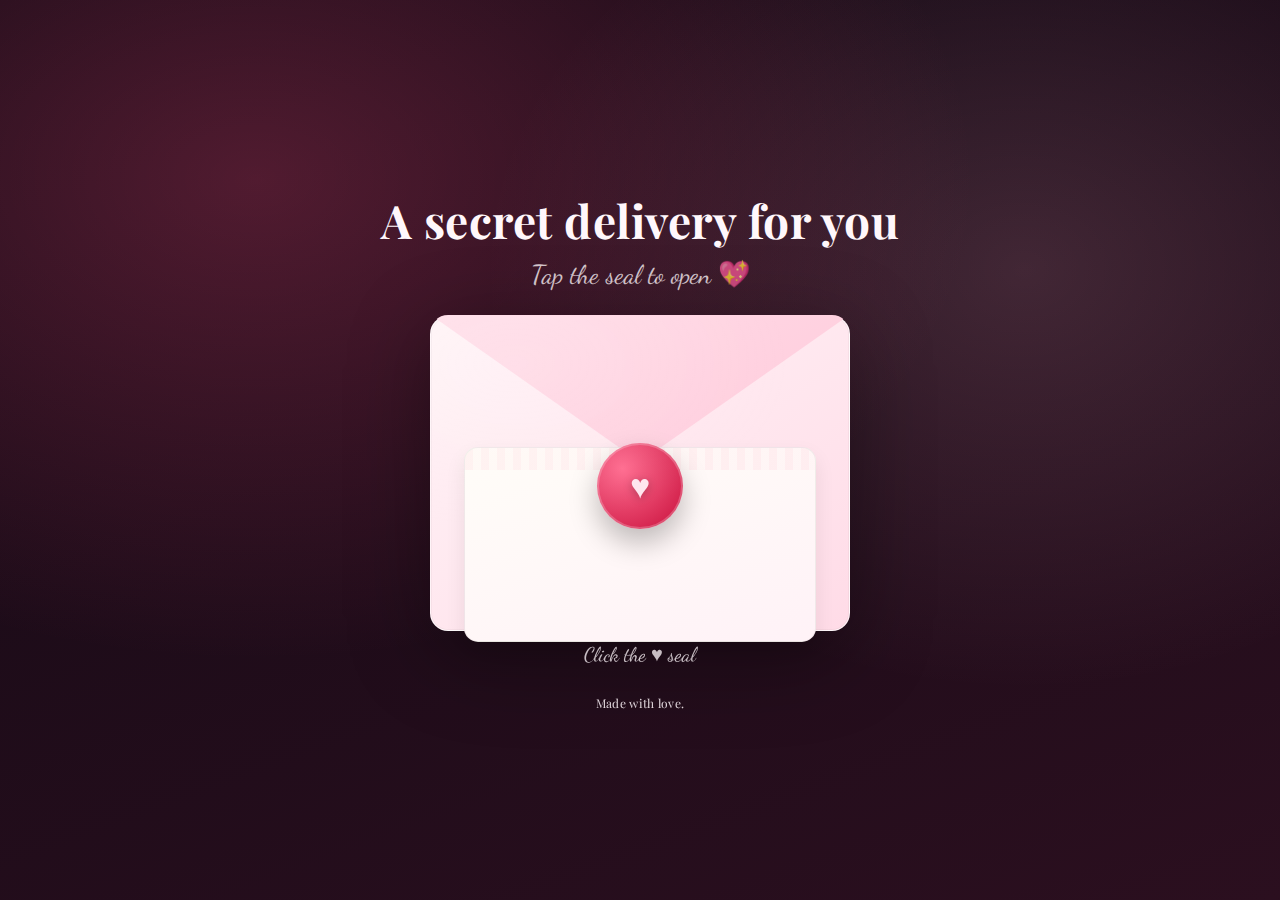
<file: index.html>
<!DOCTYPE html>
<html lang="en">
  <head>
    <meta charset="UTF-8" />
    <meta name="viewport" content="width=device-width, initial-scale=1.0" />
    <title>You've Got a Secret 💌</title>

    <!-- Fonts (optional but nice) -->
    <link rel="preconnect" href="https://fonts.googleapis.com" />
    <link rel="preconnect" href="https://fonts.gstatic.com" crossorigin />
    <link
      href="https://fonts.googleapis.com/css2?family=Playfair+Display:wght@400;600&family=Dancing+Script:wght@600&display=swap"
      rel="stylesheet"
    />

    <link rel="stylesheet" href="./css/base.css" />
    <link rel="stylesheet" href="./css/envelope.css" />
  </head>

  <body>
    <main class="page">
      <section class="scene" aria-label="Envelope scene">
        <div class="headline">
          <h1 class="title">A secret delivery for you</h1>
          <p class="subtitle">Tap the seal to open 💖</p>
        </div>

        <div class="envelope-wrap">
          <!-- Envelope -->
          <div class="envelope" id="envelope" aria-label="Sealed envelope">
            <div class="envelope-back"></div>

            <!-- flap (animates open) -->
            <div class="flap" id="flap"></div>

            <!-- letter peek (slides up slightly when opening) -->
            <div class="letter-peek" id="letterPeek">
              <div class="paper-top"></div>
            </div>

            <!-- wax seal button -->
            <button class="seal" id="seal" aria-label="Open the envelope">
              <span class="seal-heart">♥</span>
            </button>

            <!-- subtle shine -->
            <div class="shine"></div>
          </div>

          <div class="hint" id="hint">Click the ♥ seal</div>
        </div>

        <footer class="footer-note">
          <span class="tiny">Made with love.</span>
        </footer>
      </section>
    </main>

    <script src="./js/utils.js"></script>
    <script src="./js/envelope.js"></script>
  </body>
</html>
</file>
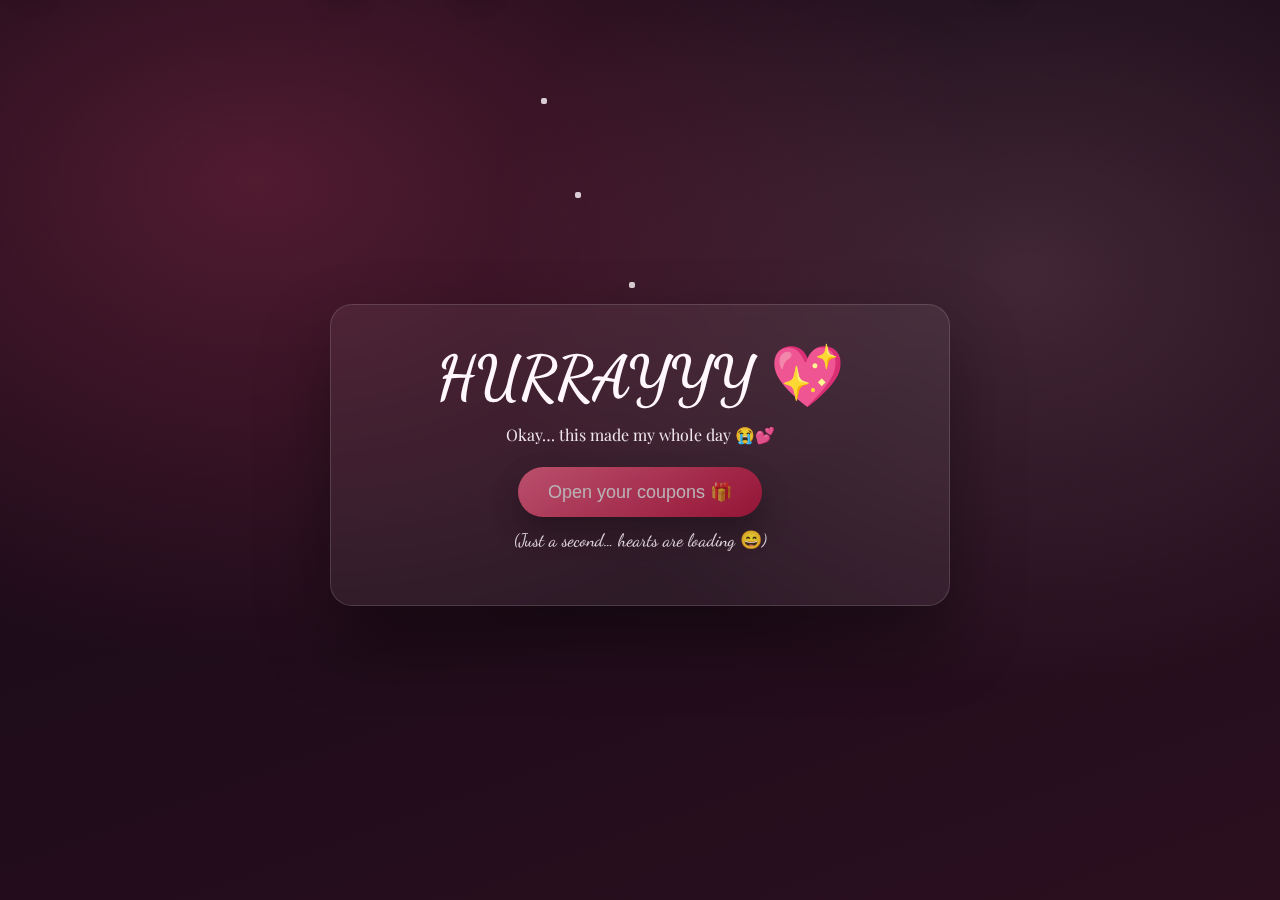
<file: celebrate.html>
<!DOCTYPE html>
<html lang="en">
  <head>
    <meta charset="UTF-8" />
    <meta name="viewport" content="width=device-width, initial-scale=1.0" />
    <title>HURRAYYY 💖</title>

    <!-- Fonts -->
    <link rel="preconnect" href="https://fonts.googleapis.com" />
    <link rel="preconnect" href="https://fonts.gstatic.com" crossorigin />
    <link
      href="https://fonts.googleapis.com/css2?family=Dancing+Script:wght@600;700&family=Playfair+Display:wght@400;600&display=swap"
      rel="stylesheet"
    />

    <link rel="stylesheet" href="./css/base.css" />
    <link rel="stylesheet" href="./css/celebrate.css" />
  </head>

  <body>
    <!-- falling hearts container -->
    <div class="hearts" id="hearts" aria-hidden="true"></div>

    <main class="page">
      <section class="scene celebrate-scene">
        <div class="celebrate-card">
          <h1 class="yay">HURRAYYY 💖</h1>
          <p class="msg">
            Okay… this made my whole day 😭💕
          </p>

          <button class="next-btn" id="nextBtn" disabled>
            Open your coupons 🎁
          </button>

          <p class="tiny-note" id="tinyNote">
            (Just a second… hearts are loading 😄)
          </p>
        </div>
      </section>
    </main>

    <script src="./js/utils.js"></script>
    <script src="./js/celebrate.js"></script>
  </body>
</html>
</file>
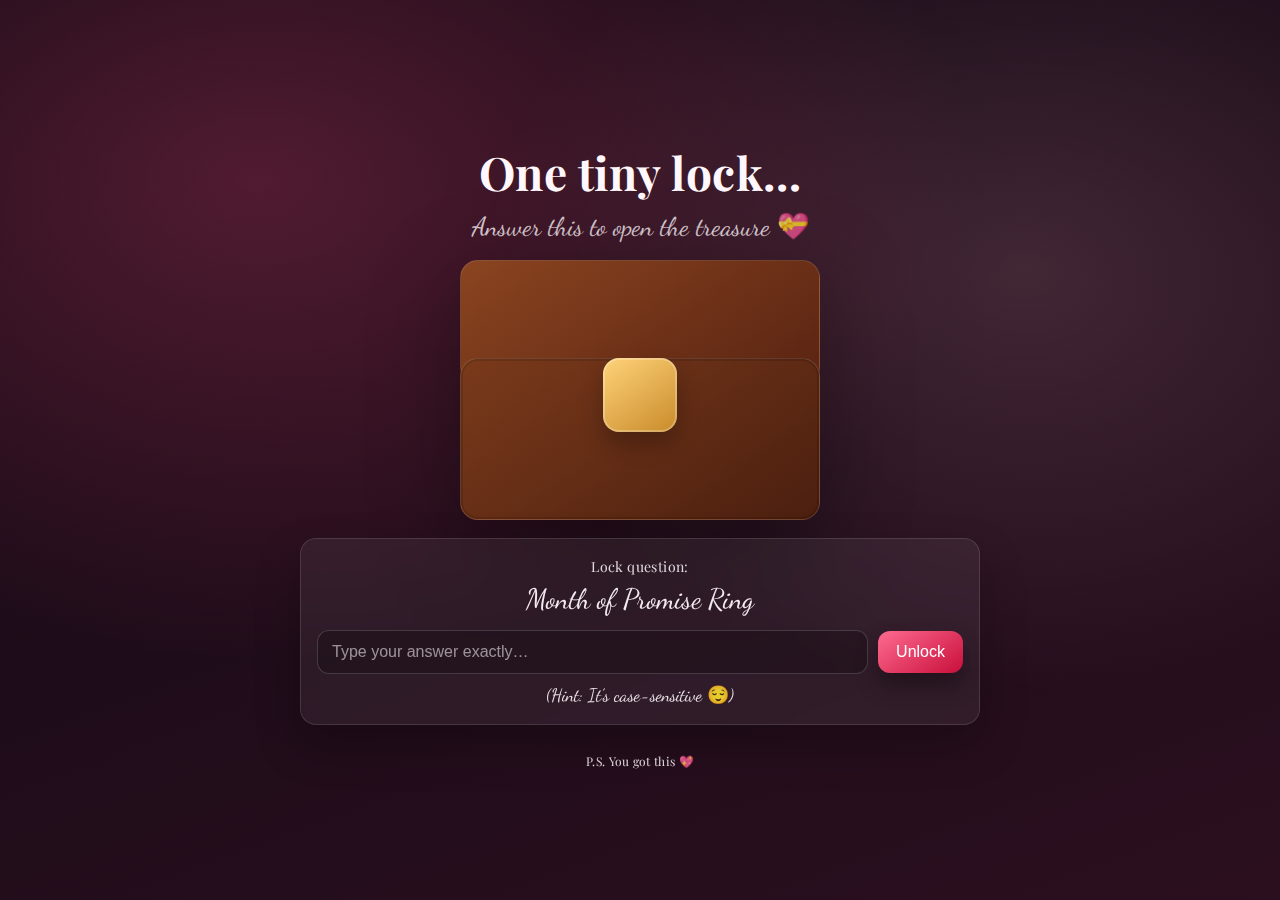
<file: chest.html>
<!DOCTYPE html>
<html lang="en">
  <head>
    <meta charset="UTF-8" />
    <meta name="viewport" content="width=device-width, initial-scale=1.0" />
    <title>Treasure Lock 🔐</title>

    <!-- Fonts -->
    <link rel="preconnect" href="https://fonts.googleapis.com" />
    <link rel="preconnect" href="https://fonts.gstatic.com" crossorigin />
    <link
      href="https://fonts.googleapis.com/css2?family=Playfair+Display:wght@400;600&family=Dancing+Script:wght@600&display=swap"
      rel="stylesheet"
    />

    <link rel="stylesheet" href="./css/base.css" />
    <link rel="stylesheet" href="./css/chest.css" />
  </head>

  <body>
    <main class="page">
      <section class="scene chest-scene" aria-label="Treasure chest lock screen">
        <div class="headline">
          <h1 class="title">One tiny lock…</h1>
          <p class="subtitle">Answer this to open the treasure 💝</p>
        </div>

        <div class="chest-area">
          <div class="chest" id="chest" aria-label="Treasure chest">
            <div class="chest-lid"></div>
            <div class="chest-body"></div>
            <div class="chest-lock" aria-hidden="true"></div>
            <div class="chest-glow" aria-hidden="true"></div>
          </div>

          <div class="lock-panel">
            <div class="question">
              <span class="q-label">Lock question:</span>
              <span class="q-text">Month of Promise Ring</span>
            </div>

            <div class="input-row">
              <input
                id="answerInput"
                class="answer"
                type="text"
                placeholder="Type your answer exactly…"
                autocomplete="off"
                spellcheck="false"
              />
              <button id="unlockBtn" class="unlock-btn">Unlock</button>
            </div>

            <div class="hint" id="hint">
              (Hint: It’s case-sensitive 😌)
            </div>
          </div>
        </div>

        <footer class="footer-note">
          <span class="tiny">P.S. You got this 💖</span>
        </footer>
      </section>
    </main>

    <script src="./js/utils.js"></script>
    <script src="./js/chest.js"></script>
  </body>
</html>
</file>
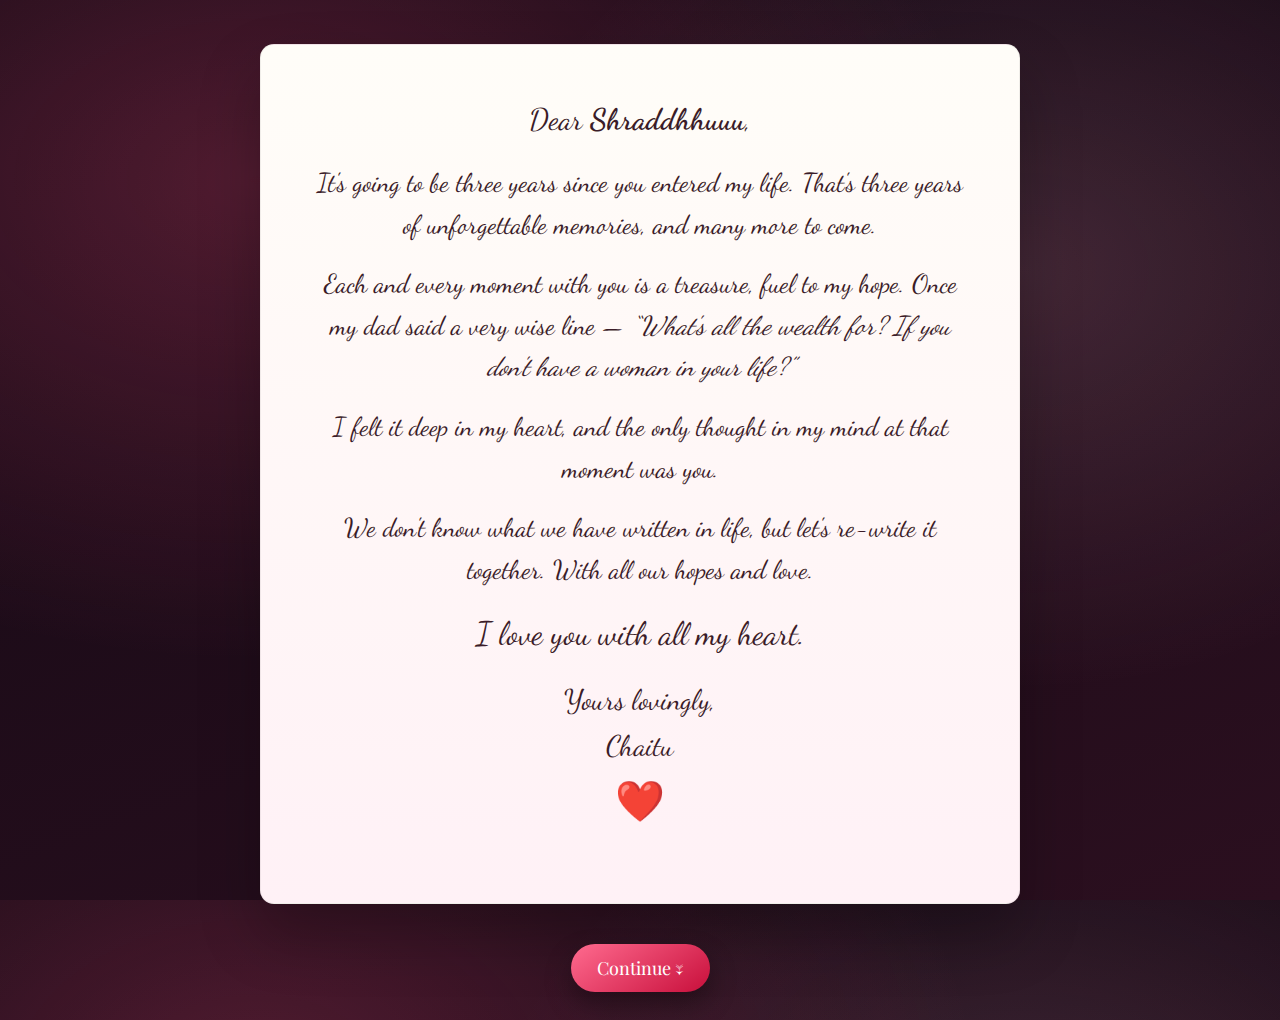
<file: letter.html>
<!DOCTYPE html>
<html lang="en">
  <head>
    <meta charset="UTF-8" />
    <meta name="viewport" content="width=device-width, initial-scale=1.0" />
    <title>A Letter for You 💖</title>

    <!-- Fonts -->
    <link rel="preconnect" href="https://fonts.googleapis.com" />
    <link rel="preconnect" href="https://fonts.gstatic.com" crossorigin />
    <link
      href="https://fonts.googleapis.com/css2?family=Dancing+Script:wght@500;600;700&family=Playfair+Display:wght@400;600&display=swap"
      rel="stylesheet"
    />

    <link rel="stylesheet" href="./css/base.css" />
    <link rel="stylesheet" href="./css/letter.css" />
  </head>

  <body>
    <main class="page">
      <section class="scene letter-scene">
        <div class="letter-paper">
          <p class="salutation">Dear <span class="name">Shraddhhuuu</span>,</p>

          <p>
            It's going to be three years since you entered my life. That's three
            years of unforgettable memories, and many more to come.
          </p>

          <p>
            Each and every moment with you is a treasure, fuel to my hope. Once
            my dad said a very wise line —
            <em
              >“What's all the wealth for? If you don't have a woman in your
              life?”</em
            >
          </p>

          <p>
            I felt it deep in my heart, and the only thought in my mind at that
            moment was you.
          </p>

          <p>
            We don't know what we have written in life, but let's re-write it
            together. With all our hopes and love.
          </p>

          <p class="love-line">
            I love you with all my heart.
          </p>

          <p class="signature">
            Yours lovingly, <br />Chaitu<br />
            <span class="from">❤️</span>
          </p>
        </div>

        <button class="continue-btn" id="continueBtn">
          Continue ↓
        </button>
      </section>
    </main>

    <script src="./js/utils.js"></script>
    <script src="./js/letter.js"></script>
  </body>
</html>
</file>
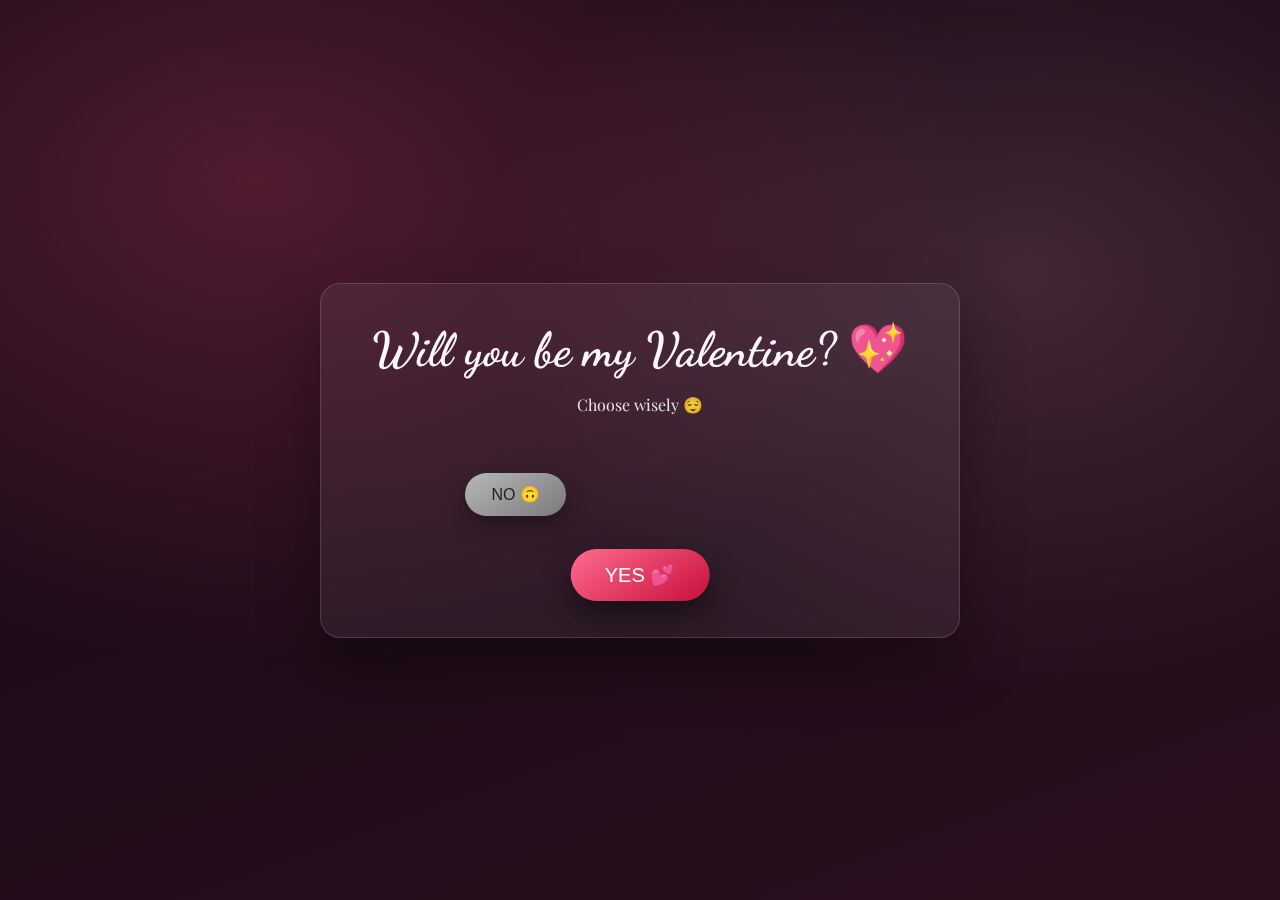
<file: valentine.html>
<!DOCTYPE html>
<html lang="en">
  <head>
    <meta charset="UTF-8" />
    <meta name="viewport" content="width=device-width, initial-scale=1.0" />
    <title>One Important Question 💘</title>

    <!-- Fonts -->
    <link rel="preconnect" href="https://fonts.googleapis.com" />
    <link rel="preconnect" href="https://fonts.gstatic.com" crossorigin />
    <link
      href="https://fonts.googleapis.com/css2?family=Playfair+Display:wght@500;700&family=Dancing+Script:wght@600;700&display=swap"
      rel="stylesheet"
    />

    <link rel="stylesheet" href="./css/base.css" />
    <link rel="stylesheet" href="./css/valentine.css" />
  </head>

  <body>
    <main class="page">
      <section class="scene valentine-scene">
        <div class="question-card">
          <h1 class="question-text">Will you be my Valentine? 💖</h1>
          <p class="sub-text" id="subText">
            Choose wisely 😌
          </p>

          <div class="buttons-area" id="buttonsArea">
            <button class="yes-btn" id="yesBtn">YES 💕</button>
            <button class="no-btn" id="noBtn">NO 🙃</button>
          </div>
        </div>
      </section>
    </main>

    <script src="./js/utils.js"></script>
    <script src="./js/valentine.js"></script>
  </body>
</html>
</file>
<file: css/base.css>
:root {
    --bg1: #120914;
    --bg2: #2b0f1f;
    --text: #fff7fb;
    --muted: rgba(255, 247, 251, 0.8);
  
    --accent: #ff4d7d;
    --accent2: #ffb3c7;
  
    --shadow: rgba(0, 0, 0, 0.35);
  }
  
  * {
    box-sizing: border-box;
  }
  
  html,
  body {
    height: 100%;
  }
  
  body {
    margin: 0;
    color: var(--text);
    font-family: "Playfair Display", serif;
    overflow-x: hidden;
  
    background: radial-gradient(
        1200px 800px at 20% 20%,
        rgba(255, 77, 125, 0.25),
        transparent 60%
      ),
      radial-gradient(
        900px 700px at 80% 30%,
        rgba(255, 179, 199, 0.16),
        transparent 60%
      ),
      linear-gradient(160deg, var(--bg1), var(--bg2));
  }
  
  .page {
    min-height: 100%;
    display: grid;
    place-items: center;
    padding: 28px 18px;
  }
  
  .scene {
    width: min(980px, 100%);
    display: grid;
    gap: 18px;
    place-items: center;
    text-align: center;
  }
  
  .headline .title {
    margin: 0;
    font-size: clamp(28px, 4vw, 46px);
    letter-spacing: 0.5px;
  }
  
  .headline .subtitle {
    margin: 8px 0 0 0;
    font-family: "Dancing Script", cursive;
    font-size: clamp(18px, 2.2vw, 26px);
    color: var(--muted);
  }
  
  .footer-note {
    margin-top: 6px;
    opacity: 0.85;
  }
  
  .tiny {
    font-size: 12px;
    letter-spacing: 0.3px;
  }
</file>
<file: css/envelope.css>
.envelope-wrap {
    display: grid;
    gap: 12px;
    place-items: center;
    margin-top: 8px;
  }
  
  .envelope {
    position: relative;
    width: min(420px, 92vw);
    aspect-ratio: 4 / 3;
    border-radius: 16px;
    transform: translateZ(0);
    filter: drop-shadow(0 18px 40px var(--shadow));
    user-select: none;
  }
  
  /* The back of the envelope */
  .envelope-back {
    position: absolute;
    inset: 0;
    background: linear-gradient(145deg, #fff4f7, #ffdbe7);
    border-radius: 18px;
    border: 1px solid rgba(255, 255, 255, 0.65);
    box-shadow: inset 0 0 0 1px rgba(0, 0, 0, 0.03);
  }
  
  /* Triangular flap */
  .flap {
    position: absolute;
    left: 0;
    right: 0;
    top: -1px;
    height: 60%;
    margin: 0 auto;
    width: 100%;
    border-radius: 18px;
  
    transform-origin: top center;
    transform: rotateX(0deg);
    transition: transform 900ms cubic-bezier(0.2, 0.9, 0.2, 1);
  
    /* triangle-ish using clip-path */
    background: linear-gradient(145deg, #ffe0ea, #ffc7d9);
    clip-path: polygon(0 0, 100% 0, 50% 78%);
    border-top-left-radius: 18px;
    border-top-right-radius: 18px;
  }
  
  /* Small “letter” peeking out */
  .letter-peek {
    position: absolute;
    left: 8%;
    right: 8%;
    bottom: 10%;
    height: 62%;
    border-radius: 14px;
    background: linear-gradient(160deg, #fffdf8, #fff2f7);
    border: 1px solid rgba(0, 0, 0, 0.06);
    box-shadow: 0 10px 20px rgba(0, 0, 0, 0.08);
    transform: translateY(22%);
    transition: transform 900ms cubic-bezier(0.2, 0.9, 0.2, 1);
    overflow: hidden;
  }
  
  .paper-top {
    height: 22px;
    width: 100%;
    background: repeating-linear-gradient(
      90deg,
      rgba(255, 77, 125, 0.08),
      rgba(255, 77, 125, 0.08) 8px,
      rgba(255, 179, 199, 0.06) 8px,
      rgba(255, 179, 199, 0.06) 16px
    );
    opacity: 0.8;
  }
  
  /* Wax seal button */
  .seal {
    position: absolute;
    left: 50%;
    top: 54%;
    transform: translate(-50%, -50%);
    width: 86px;
    height: 86px;
    border-radius: 999px;
    border: none;
    cursor: pointer;
  
    background: radial-gradient(circle at 30% 30%, #ff6b8f, #c80f3b);
    box-shadow: 0 14px 28px rgba(0, 0, 0, 0.25),
      inset 0 0 0 2px rgba(255, 255, 255, 0.22);
    transition: transform 180ms ease, filter 180ms ease;
  }
  
  .seal:hover {
    transform: translate(-50%, -50%) scale(1.05);
    filter: brightness(1.05);
  }
  
  .seal:active {
    transform: translate(-50%, -50%) scale(0.98);
  }
  
  .seal-heart {
    display: inline-block;
    font-size: 34px;
    line-height: 1;
    color: #ffe6ef;
    text-shadow: 0 2px 10px rgba(0, 0, 0, 0.25);
  }
  
  /* little shine overlay */
  .shine {
    position: absolute;
    inset: 0;
    border-radius: 18px;
    background: radial-gradient(
      500px 300px at 20% 15%,
      rgba(255, 255, 255, 0.35),
      transparent 55%
    );
    pointer-events: none;
    opacity: 0.35;
  }
  
  /* Hint text */
  .hint {
    font-family: "Dancing Script", cursive;
    font-size: 20px;
    color: var(--muted);
    opacity: 0.95;
    transition: opacity 300ms ease;
  }
  
  /* OPEN STATE */
  .envelope.open .flap {
    transform: rotateX(180deg);
  }
  
  .envelope.open .letter-peek {
    transform: translateY(-6%);
  }
  
  /* When opened, hide hint a bit */
  .envelope.open + .hint {
    opacity: 0.25;
  }
  
  /* Subtle bounce animation for the seal while idle */
  .envelope:not(.open) .seal {
    animation: pulse 1.8s ease-in-out infinite;
  }
  
  @keyframes pulse {
    0%,
    100% {
      transform: translate(-50%, -50%) scale(1);
    }
    50% {
      transform: translate(-50%, -50%) scale(1.05);
    }
  }
</file>
<file: css/celebrate.css>
.celebrate-scene {
    padding-top: 10px;
  }
  
  .celebrate-card {
    width: min(620px, 92vw);
    padding: 36px 28px;
    border-radius: 22px;
    background: rgba(255, 255, 255, 0.06);
    border: 1px solid rgba(255, 255, 255, 0.14);
    backdrop-filter: blur(10px);
    box-shadow: 0 34px 70px rgba(0, 0, 0, 0.38);
    text-align: center;
    animation: popIn 700ms ease both;
  }
  
  .yay {
    font-family: "Dancing Script", cursive;
    font-size: clamp(42px, 6vw, 60px);
    margin: 0 0 10px 0;
  }
  
  .msg {
    margin: 0 0 22px 0;
    opacity: 0.92;
    font-size: 16px;
  }
  
  .next-btn {
    padding: 14px 30px;
    font-size: 18px;
    border-radius: 999px;
    border: none;
    cursor: pointer;
  
    background: linear-gradient(145deg, #ff6b8f, #c80f3b);
    color: #fff;
    box-shadow: 0 14px 30px rgba(0, 0, 0, 0.45);
    transition: transform 150ms ease, box-shadow 150ms ease, opacity 150ms ease;
    opacity: 0.65;
  }
  
  .next-btn:disabled {
    cursor: not-allowed;
  }
  
  .next-btn:not(:disabled) {
    opacity: 1;
  }
  
  .next-btn:not(:disabled):hover {
    transform: translateY(-2px);
    box-shadow: 0 18px 38px rgba(0, 0, 0, 0.55);
  }
  
  .tiny-note {
    margin-top: 12px;
    font-family: "Dancing Script", cursive;
    font-size: 18px;
    opacity: 0.85;
  }
  
  /* Falling hearts */
  .hearts {
    position: fixed;
    inset: 0;
    pointer-events: none;
    overflow: hidden;
    z-index: 0;
  }
  
  .heart {
    position: absolute;
    top: -40px;
    font-size: 22px;
    opacity: 0.85;
    animation-name: fall;
    animation-timing-function: linear;
    animation-iteration-count: 1;
    filter: drop-shadow(0 8px 12px rgba(0, 0, 0, 0.35));
  }
  
  @keyframes fall {
    to {
      transform: translateY(calc(100vh + 80px)) rotate(360deg);
      opacity: 0.95;
    }
  }
  
  /* Confetti sparkles (simple) */
  .sparkle {
    position: absolute;
    width: 6px;
    height: 6px;
    border-radius: 2px;
    opacity: 0.9;
    animation: sparkle 900ms ease-out 1;
  }
  
  @keyframes sparkle {
    from {
      transform: translateY(0) rotate(0deg) scale(1);
      opacity: 1;
    }
    to {
      transform: translateY(90px) rotate(260deg) scale(0.6);
      opacity: 0;
    }
  }
  
  @keyframes popIn {
    from {
      opacity: 0;
      transform: translateY(10px) scale(0.98);
    }
    to {
      opacity: 1;
      transform: translateY(0) scale(1);
    }
  }
</file>
<file: css/chest.css>
.chest-scene {
    padding-top: 10px;
  }
  
  .chest-area {
    display: grid;
    gap: 18px;
    place-items: center;
    width: min(920px, 100%);
  }
  
  /* Chest container */
  .chest {
    position: relative;
    width: min(360px, 84vw);
    height: 260px;
    filter: drop-shadow(0 22px 44px rgba(0, 0, 0, 0.35));
    transform: translateZ(0);
    user-select: none;
  }
  
  /* Body */
  .chest-body {
    position: absolute;
    left: 0;
    right: 0;
    bottom: 0;
    height: 62%;
    border-radius: 18px;
  
    background: linear-gradient(145deg, #7a3a1b, #4b1f0f);
    border: 1px solid rgba(255, 255, 255, 0.12);
  
    box-shadow: inset 0 0 0 2px rgba(0, 0, 0, 0.12);
  }
  
  /* Lid */
  .chest-lid {
    position: absolute;
    left: 0;
    right: 0;
    top: 0;
    height: 48%;
    border-radius: 18px;
  
    transform-origin: bottom center;
    transform: rotateX(0deg);
    transition: transform 900ms cubic-bezier(0.2, 0.9, 0.2, 1);
  
    background: linear-gradient(145deg, #8a4420, #5a2412);
    border: 1px solid rgba(255, 255, 255, 0.12);
  }
  
  /* Lock plate */
  .chest-lock {
    position: absolute;
    left: 50%;
    top: 52%;
    transform: translate(-50%, -50%);
    width: 74px;
    height: 74px;
    border-radius: 16px;
  
    background: linear-gradient(145deg, #ffd37a, #c98b2a);
    box-shadow: 0 12px 22px rgba(0, 0, 0, 0.25),
      inset 0 0 0 2px rgba(255, 255, 255, 0.25);
  }
  
  /* Glow when correct */
  .chest-glow {
    position: absolute;
    inset: -18px;
    border-radius: 30px;
    background: radial-gradient(
      420px 280px at 50% 60%,
      rgba(255, 179, 199, 0.25),
      transparent 60%
    );
    opacity: 0;
    transition: opacity 500ms ease;
    pointer-events: none;
  }
  
  /* Lock panel */
  .lock-panel {
    width: min(680px, 92vw);
    background: rgba(255, 255, 255, 0.06);
    border: 1px solid rgba(255, 255, 255, 0.12);
    border-radius: 16px;
    padding: 18px 16px;
    backdrop-filter: blur(8px);
    box-shadow: 0 20px 44px rgba(0, 0, 0, 0.25);
  }
  
  .question {
    display: grid;
    gap: 6px;
    margin-bottom: 14px;
  }
  
  .q-label {
    font-size: 14px;
    letter-spacing: 0.4px;
    opacity: 0.85;
  }
  
  .q-text {
    font-family: "Dancing Script", cursive;
    font-size: 28px;
    color: rgba(255, 247, 251, 0.95);
  }
  
  .input-row {
    display: grid;
    grid-template-columns: 1fr auto;
    gap: 10px;
    align-items: center;
  }
  
  .answer {
    width: 100%;
    padding: 12px 14px;
    border-radius: 12px;
    border: 1px solid rgba(255, 255, 255, 0.16);
    background: rgba(0, 0, 0, 0.22);
    color: var(--text);
    font-size: 16px;
    outline: none;
  }
  
  .answer::placeholder {
    color: rgba(255, 247, 251, 0.55);
  }
  
  .unlock-btn {
    padding: 12px 18px;
    font-size: 16px;
    border-radius: 12px;
    border: none;
    cursor: pointer;
  
    background: linear-gradient(145deg, #ff6b8f, #c80f3b);
    color: #fff;
    box-shadow: 0 12px 22px rgba(0, 0, 0, 0.35);
    transition: transform 160ms ease, box-shadow 160ms ease;
  }
  
  .unlock-btn:hover {
    transform: translateY(-1px);
    box-shadow: 0 16px 30px rgba(0, 0, 0, 0.45);
  }
  
  .unlock-btn:active {
    transform: translateY(0);
  }
  
  .hint {
    margin-top: 10px;
    font-family: "Dancing Script", cursive;
    font-size: 18px;
    opacity: 0.9;
  }
  
  /* Wrong answer shake */
  .shake {
    animation: shake 360ms ease;
  }
  
  @keyframes shake {
    0% {
      transform: translateX(0);
    }
    25% {
      transform: translateX(-10px);
    }
    50% {
      transform: translateX(10px);
    }
    75% {
      transform: translateX(-8px);
    }
    100% {
      transform: translateX(0);
    }
  }
  
  /* OPEN STATE */
  .chest.open .chest-lid {
    transform: rotateX(170deg);
  }
  
  .chest.open .chest-glow {
    opacity: 1;
  }
</file>
<file: css/letter.css>
.letter-scene {
    padding-top: 16px;
  }
  
  .letter-paper {
    width: min(760px, 92vw);
    padding: clamp(26px, 4vw, 56px);
    background: linear-gradient(180deg, #fffdf8, #fff1f6);
    border-radius: 14px;
    color: #3b1c28;
    font-family: "Dancing Script", cursive;
    font-size: clamp(20px, 2.3vw, 26px);
    line-height: 1.6;
  
    box-shadow: 0 30px 60px rgba(0, 0, 0, 0.25);
    border: 1px solid rgba(0, 0, 0, 0.06);
  
    animation: fadeUp 1.2s ease both;
  }
  
  .letter-paper p {
    margin: 0 0 18px 0;
  }
  
  .salutation {
    font-size: 1.15em;
  }
  
  .name {
    font-weight: 700;
  }
  
  .love-line {
    font-size: 1.25em;
    text-align: center;
    margin-top: 28px;
  }
  
  .signature {
    margin-top: 36px;
    font-size: 1.1em;
  }
  
  .from {
    font-size: 1.4em;
  }
  
  /* Continue button */
  .continue-btn {
    margin-top: 22px;
    padding: 12px 26px;
    font-size: 18px;
    font-family: "Playfair Display", serif;
    border-radius: 999px;
    border: none;
    cursor: pointer;
  
    background: linear-gradient(145deg, #ff6b8f, #c80f3b);
    color: #fff;
    box-shadow: 0 12px 26px rgba(0, 0, 0, 0.35);
  
    transition: transform 160ms ease, box-shadow 160ms ease;
  }
  
  .continue-btn:hover {
    transform: translateY(-2px);
    box-shadow: 0 16px 34px rgba(0, 0, 0, 0.45);
  }
  
  .continue-btn:active {
    transform: translateY(0);
  }
  
  /* Animation */
  @keyframes fadeUp {
    from {
      opacity: 0;
      transform: translateY(18px);
    }
    to {
      opacity: 1;
      transform: translateY(0);
    }
  }
</file>
<file: css/valentine.css>
.valentine-scene {
    padding-top: 20px;
  }
  
  .question-card {
    width: min(640px, 92vw);
    padding: 36px 28px;
    border-radius: 20px;
    background: rgba(255, 255, 255, 0.06);
    border: 1px solid rgba(255, 255, 255, 0.14);
    backdrop-filter: blur(10px);
    box-shadow: 0 30px 60px rgba(0, 0, 0, 0.35);
    text-align: center;
  }
  
  .question-text {
    font-family: "Dancing Script", cursive;
    font-size: clamp(34px, 5vw, 48px);
    margin: 0 0 12px 0;
  }
  
  .sub-text {
    font-size: 16px;
    opacity: 0.9;
    margin-bottom: 26px;
  }
  
  /* Button container */
  .buttons-area {
    position: relative;
    height: 160px;
    width: 100%;
  }
  
  /* YES button */
  .yes-btn {
    position: absolute;
    left: 50%;
    bottom: 0;
    transform: translateX(-50%);
    padding: 14px 34px;
    font-size: 20px;
    border-radius: 999px;
    border: none;
    cursor: pointer;
  
    background: linear-gradient(145deg, #ff6b8f, #c80f3b);
    color: #fff;
    box-shadow: 0 14px 30px rgba(0, 0, 0, 0.45);
    transition: transform 150ms ease, box-shadow 150ms ease;
  }
  
  .yes-btn:hover {
    transform: translateX(-50%) translateY(-2px);
    box-shadow: 0 18px 36px rgba(0, 0, 0, 0.55);
  }
  
  /* NO button */
  .no-btn {
    position: absolute;
    left: 20%;
    top: 20%;
    padding: 12px 26px;
    font-size: 16px;
    border-radius: 999px;
    border: none;
    cursor: pointer;
  
    background: linear-gradient(145deg, #b7b7b7, #7a7a7a);
    color: #1f1f1f;
    box-shadow: 0 10px 22px rgba(0, 0, 0, 0.35);
  
    transition: left 120ms ease, top 120ms ease, transform 120ms ease;
    user-select: none;
  }
</file>
